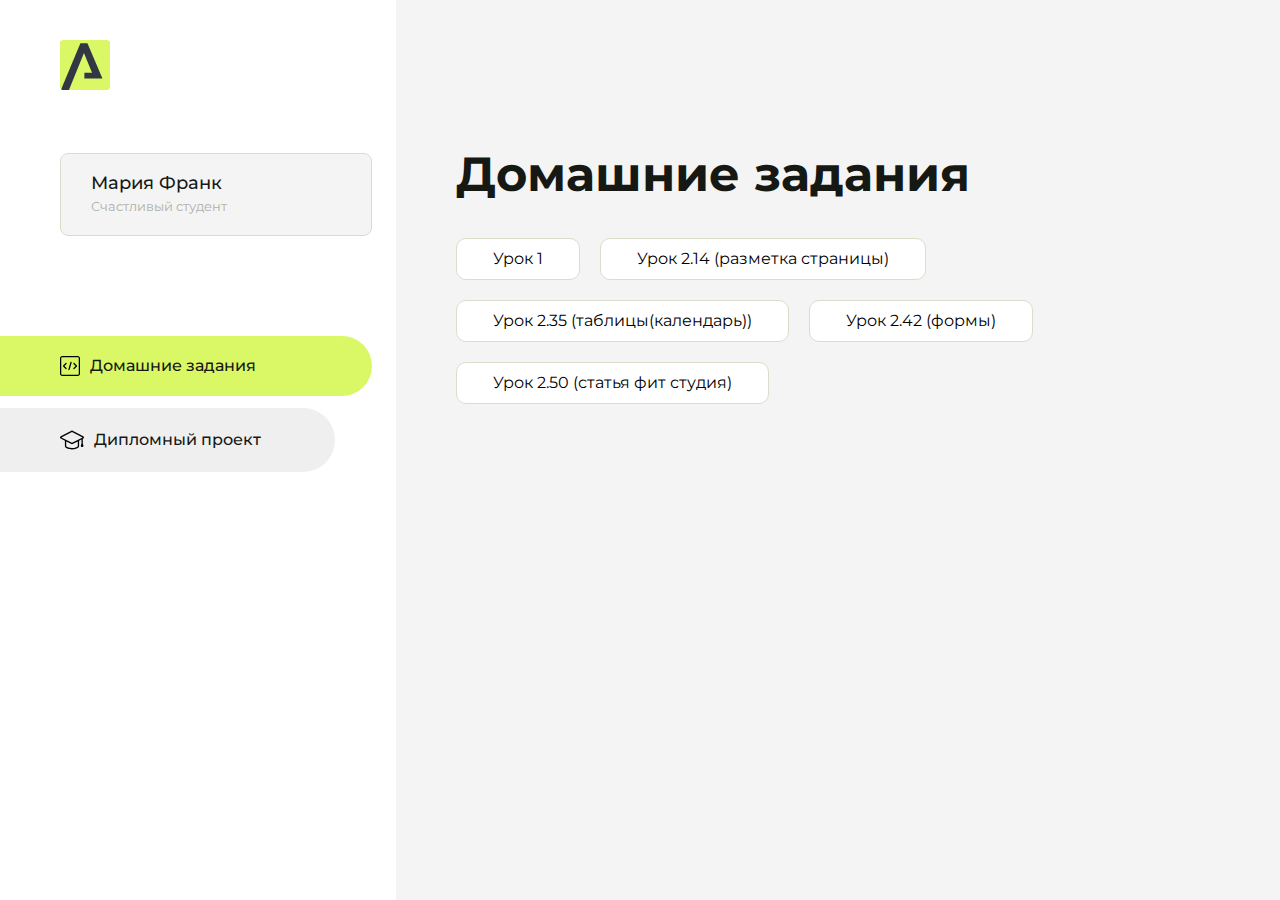
<file: index.html>
<!DOCTYPE html>
<html lang="en">
<head>
    <meta charset="UTF-8">
    <meta name="viewport" content="width=device-width, initial-scale=1.0">
    <title>Домашняя работа</title>
    <link rel="shortcut icon" href="src/logo.ico" type="image/x-icon">
    <link rel="preconnect" href="https://fonts.googleapis.com">
    <link rel="preconnect" href="https://fonts.gstatic.com" crossorigin>
    <link href="https://fonts.googleapis.com/css2?family=Montserrat:wght@400;500;700&family=Rubik:wght@500&display=swap"
          rel="stylesheet">
    <link rel="stylesheet" href="src/style.css">
</head>
<body id="body">
<div class="overlay" id="overlay"></div>
<div class="layout">
    <div class="burger" id="burger">
        <svg viewBox="0 0 24 24" fill="none" xmlns="http://www.w3.org/2000/svg">
            <g id="SVGRepo_bgCarrier" stroke-width="0"></g>
            <g id="SVGRepo_tracerCarrier" stroke-linecap="round" stroke-linejoin="round"></g>
            <g id="SVGRepo_iconCarrier">
                <path d="M4 18L20 18" stroke="#DAF765" stroke-width="2" stroke-linecap="round"></path>
                <path d="M4 12L20 12" stroke="#DAF765" stroke-width="2" stroke-linecap="round"></path>
                <path d="M4 6L20 6" stroke="#DAF765" stroke-width="2" stroke-linecap="round"></path>
            </g>
        </svg>
    </div>
    <aside class="sidebar" id="sidebar">
        <div class="sidebar__inner">
            <div class="logo">
                <svg width="50" height="50" viewBox="0 0 50 50" fill="none" xmlns="http://www.w3.org/2000/svg">
                    <g clip-path="url(#clip0_513_74730)">
                        <path d="M46.17 -0.257004H3.83C1.57281 -0.257004 -0.257 1.57281 -0.257 3.83V46.17C-0.257 48.4272 1.57281 50.257 3.83 50.257H46.17C48.4272 50.257 50.257 48.4272 50.257 46.17V3.83C50.257 1.57281 48.4272 -0.257004 46.17 -0.257004Z"
                              fill="#DAF765"/>
                        <path d="M24.375 38.4H42.461L27.441 3.1585H20.4355C20.4355 3.1585 6.7895 35.881 1.1945 49.294C2.015 50.0275 3.0945 50.257 3.6945 50.257H8.8445L23.954 13.07L32.0465 32.8285H24.375V38.4Z"
                              fill="#323843"/>
                    </g>
                    <defs>
                        <clipPath id="clip0_513_74730">
                            <rect width="50" height="50" fill="white"/>
                        </clipPath>
                    </defs>
                </svg>
            </div>
            <div class="sidebar__user">
                <div class="sidebar__name">Мария Франк</div>
                <div class="sidebar__text">Счастливый студент</div>
            </div>
            <div class="sidebar__tabs">
                <div class="sidebar__item">
                    <button class="sidebar__button active" id="tasks">
                        <svg xmlns="http://www.w3.org/2000/svg" width="20" height="20" viewBox="0 0 20 20" fill="none">
                            <g clip-path="url(#clip0_704_74543)">
                                <path d="M17.7083 20H2.29167C1.0275 20 0 18.9725 0 17.7083V2.29167C0 1.0275 1.0275 0 2.29167 0H17.7083C18.9725 0 20 1.0275 20 2.29167V17.7083C20 18.9725 18.9725 20 17.7083 20ZM2.29167 1.25C1.7175 1.25 1.25 1.7175 1.25 2.29167V17.7083C1.25 18.2825 1.7175 18.75 2.29167 18.75H17.7083C18.2825 18.75 18.75 18.2825 18.75 17.7083V2.29167C18.75 1.7175 18.2825 1.25 17.7083 1.25H2.29167Z"
                                      fill="black"/>
                                <path d="M6.04167 13.125C5.88167 13.125 5.72167 13.0642 5.6 12.9417L3.1 10.4417C2.85583 10.1975 2.85583 9.80167 3.1 9.5575L5.6 7.0575C5.84417 6.81333 6.24 6.81333 6.48417 7.0575C6.72833 7.30167 6.72833 7.6975 6.48417 7.94167L4.42583 10L6.48417 12.0583C6.72833 12.3025 6.72833 12.6983 6.48417 12.9425C6.36167 13.0642 6.20167 13.125 6.04167 13.125Z"
                                      fill="black"/>
                                <path d="M8.95833 14.1667C8.9 14.1667 8.84 14.1583 8.78167 14.1417C8.45083 14.0442 8.26083 13.6967 8.35833 13.3658L10.4417 6.28251C10.5392 5.95084 10.8892 5.76417 11.2175 5.85917C11.5483 5.95667 11.7383 6.30417 11.6408 6.63501L9.5575 13.7183C9.47833 13.9908 9.22833 14.1667 8.95833 14.1667Z"
                                      fill="black"/>
                                <path d="M13.9583 13.125C13.7983 13.125 13.6383 13.0642 13.5167 12.9417C13.2725 12.6975 13.2725 12.3017 13.5167 12.0575L15.575 9.99916L13.5167 7.94083C13.2725 7.69666 13.2725 7.30083 13.5167 7.05666C13.7608 6.81249 14.1567 6.81249 14.4008 7.05666L16.9008 9.55666C17.145 9.80083 17.145 10.1967 16.9008 10.4408L14.4008 12.9408C14.2783 13.0642 14.1183 13.125 13.9583 13.125Z"
                                      fill="black"/>
                            </g>
                            <defs>
                                <clipPath id="clip0_704_74543">
                                    <rect width="20" height="20" fill="white"/>
                                </clipPath>
                            </defs>
                        </svg>
                        <span>Домашние задания</span></button>
                </div>
                <div class="sidebar__item">
                    <button class="sidebar__button" id="diplom">
                        <svg xmlns="http://www.w3.org/2000/svg" width="24" height="24" viewBox="0 0 24 24" fill="none">
                            <g clip-path="url(#clip0_704_74553)">
                                <path d="M23.2628 10.5971C23.7176 10.365 24 9.90375 24 9.39337C24 8.883 23.7176 8.42175 23.2628 8.18962L12.6135 2.75362C12.2291 2.55824 11.7705 2.55787 11.3854 2.75399L0.736875 8.19C0.282375 8.42175 0 8.883 0 9.39337C0 9.90375 0.282375 10.365 0.736875 10.5971L4.89038 12.7177V18.2074C4.89038 19.8154 8.412 21.393 12 21.393C15.5884 21.393 19.1096 19.815 19.1096 18.2074V12.7174L21.4609 11.517V15.8017L20.901 17.2305C20.7409 17.6389 20.7934 18.0994 21.0405 18.4616C21.2876 18.8246 21.6979 19.041 22.1366 19.041C22.5754 19.041 22.9852 18.8246 23.2324 18.462C23.4795 18.099 23.532 17.6385 23.3719 17.2301L22.8124 15.8021V10.827L23.2628 10.5971ZM17.7623 18.1721C17.6198 18.6375 15.3491 20.0419 12 20.0419C8.65088 20.0419 6.38025 18.6375 6.2415 18.2074V12.3037L6.23887 12.3019C6.23812 12.057 6.1065 11.8207 5.87325 11.7019L1.3515 9.39337L12 3.95737L22.6489 9.39337L12 14.8294L5.87325 11.7019C5.54063 11.5331 4.6695 11.6674 4.5 12C4.33012 12.3322 4.55813 12.5479 4.89038 12.7177L11.3857 16.0331C11.5781 16.1314 11.7889 16.1805 12 16.1805C12.2107 16.1805 12.4222 16.1314 12.6146 16.0331L17.7593 13.407L17.7623 18.1721Z"
                                      fill="black"/>
                            </g>
                            <defs>
                                <clipPath id="clip0_704_74553">
                                    <rect width="24" height="24" fill="white"/>
                                </clipPath>
                            </defs>
                        </svg>
                        <span>Дипломный проект</span></button>
                </div>
            </div>
        </div>

    </aside>
    <div class="content">
        <div class="container">
            <div class="content__block" id="tasksBlock">
                <div class="content__title">Домашние задания</div>
                <ul class="content__list">
                    <li class="content__list-item">
                        <a href="курс верстки/index.html">Урок 1</a>
                    </li>
                    <li class="content__list-item">
                        <a href="HW-razmetka/index.html">Урок 2.14 (разметка страницы)</a>
                    </li>
                     <li class="content__list-item">
                        <a href="hw-table/index.html">Урок 2.35 (таблицы(календарь))</a>
                    </li>
                    <li class="content__list-item">
                        <a href="hw forma/index.html">Урок 2.42 (формы)</a>
                    </li>
                    <li class="content__list-item">
                        <a href="fit-studio/article.html">Урок 2.50 (статья фит студия)</a>
                    </li>
                </ul>
            </div>
            <div class="content__block hidden" id="diplomBlock">
                <div class="content__title">Дипломный проект</div>
                <div class="content__list-diplom">
                    <a href="ПАПКА-С-НОМЕРОМ-УРОКА">Ссылка на ДЗ</a>
                </div>
                <div class="content__decor">
                    <div class="content__decor-text">Давай проверим, чему ты научился!</div>
                    <div class="content__decor-img">
                        <img src="src/decor.png" alt="decor">
                    </div>
                </div>
            </div>
        </div>
    </div>
</div>
<script src="src/index.js"></script>
</body>
</html>
</file>
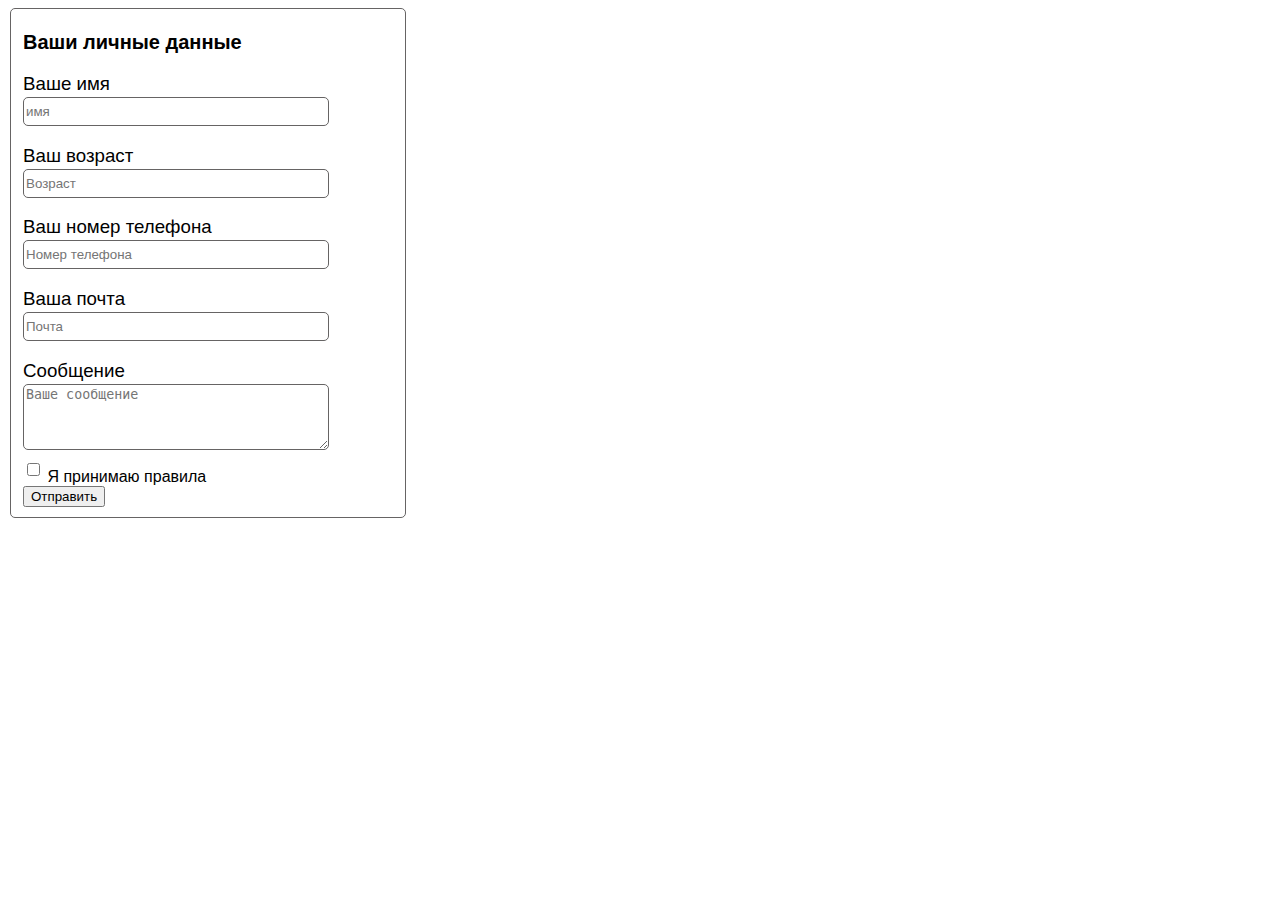
<file: hw forma/index.html>
<!doctype html>
<html lang="ru">
  <head>
    <meta charset="UTF-8" />
    <meta name="viewport" content="width=device-width, initial-scale=1.0" />
    <title>Форма</title>
    <link rel="stylesheet" href="style.css" />
  </head>
  <body>
    <form>
      <fieldset>
        <h2>Ваши личные данные</h2>
        <label>
          <h3>Ваше имя</h3>
          <input
            id="name"
            placeholder="имя"
            name="name"
            type="text"
            required
          /> </label
        ><label>
          <h3>Ваш возраст</h3>
          <input
            id="age"
            placeholder="Возраст"
            name="age"
            type="number"
            inputmode="numeric"
            required
          /> </label
        ><label>
          <h3>Ваш номер телефона</h3>
          <input
            id="phone"
            placeholder="Номер телефона"
            name="phone"
            type="tel"
            inputmode="tel"
            required
          />
        </label>
        <label>
          <h3>Ваша почта</h3>
          <input
            id="email"
            placeholder="Почта"
            name="email"
            type="email"
            inputmode="email"
            required
          />
        </label>
        <label>
          <h3>Сообщение</h3>
          <textarea
            name="message"
            placeholder="Ваше сообщение"
            id="message"
            required
          ></textarea></label
        ><label>
          <input id="accept" name="accept" type="checkbox" required /> Я
          принимаю правила
        </label>
        <button type="submit">Отправить</button>
      </fieldset>
    </form>
  </body>
</html>
</file>
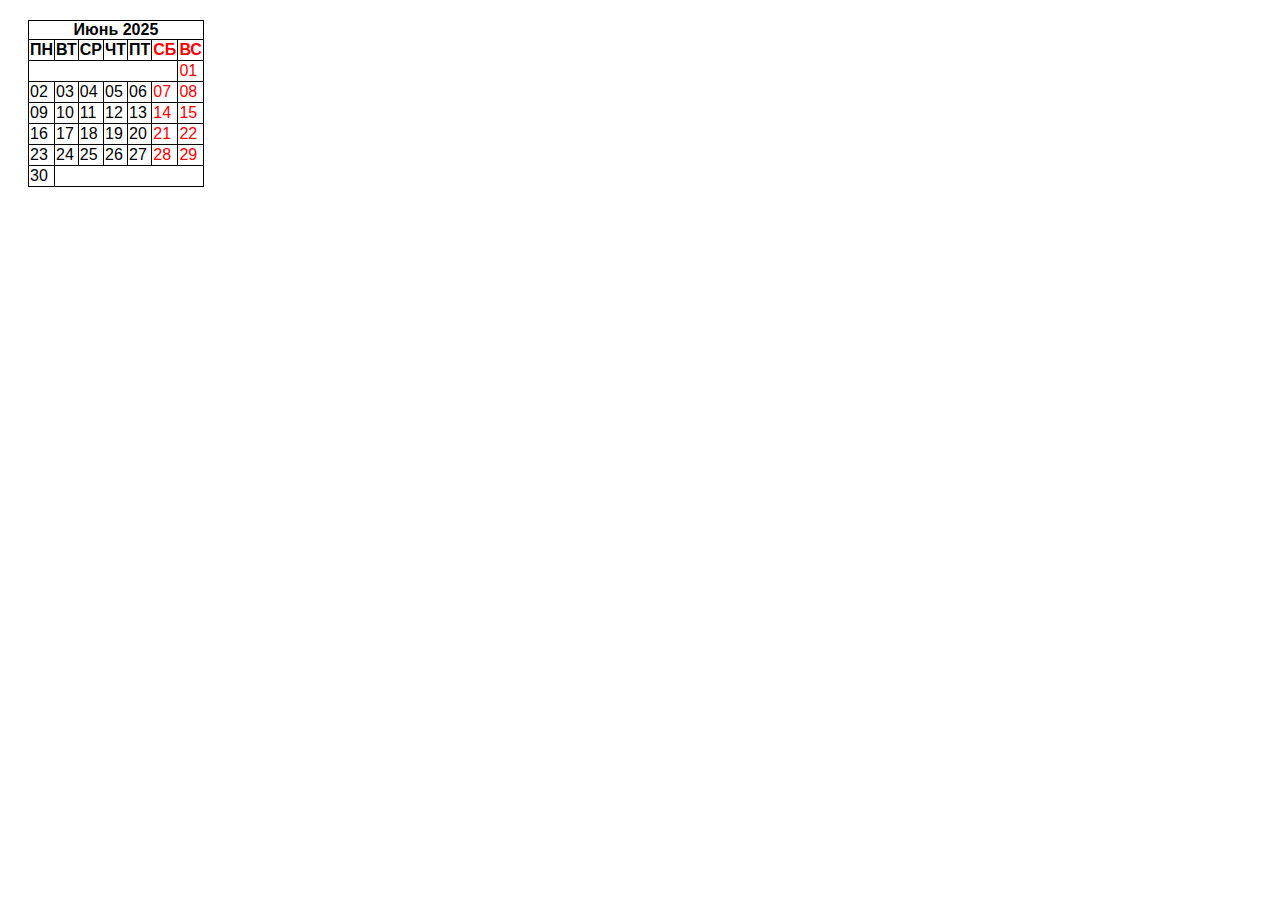
<file: hw-table/index.html>
<!doctype html>
<html lang="ru">
  <head>
    <meta charset="UTF-8" />
    <meta name="viewport" content="width=device-width, initial-scale=1.0" />
    <title>Календарь</title>
    <link rel="stylesheet" href="style.css" />
  </head>
  <body>
    <table>
      <caption>
        Июнь 2025
      </caption>
      <thead>
        <tr>
          <th>ПН</th>
          <th>ВТ</th>
          <th>СР</th>
          <th>ЧТ</th>
          <th>ПТ</th>
          <th class="vh">СБ</th>
          <th class="vh">ВС</th>
        </tr>
      </thead>
      <tbody>
        <tr>
          <td colspan="6"></td>
          <td class="vh">01</td>
        </tr>
        <tr>
          <td>02</td>
          <td>03</td>
          <td>04</td>
          <td>05</td>
          <td>06</td>
          <td class="vh">07</td>
          <td class="vh">08</td>
        </tr>
        <tr>
          <td>09</td>
          <td>10</td>
          <td>11</td>
          <td>12</td>
          <td>13</td>
          <td class="vh">14</td>
          <td class="vh">15</td>
        </tr>
        <tr>
          <td>16</td>
          <td>17</td>
          <td>18</td>
          <td>19</td>
          <td>20</td>
          <td class="vh">21</td>
          <td class="vh">22</td>
        </tr>
        <tr>
          <td>23</td>
          <td>24</td>
          <td>25</td>
          <td>26</td>
          <td>27</td>
          <td class="vh">28</td>
          <td class="vh">29</td>
        </tr>
        <tr>
          <td>30</td>
          <td colspan="6"></td>
        </tr>
      </tbody>
      <tfoot></tfoot>
    </table>
  </body>
</html>
</file>
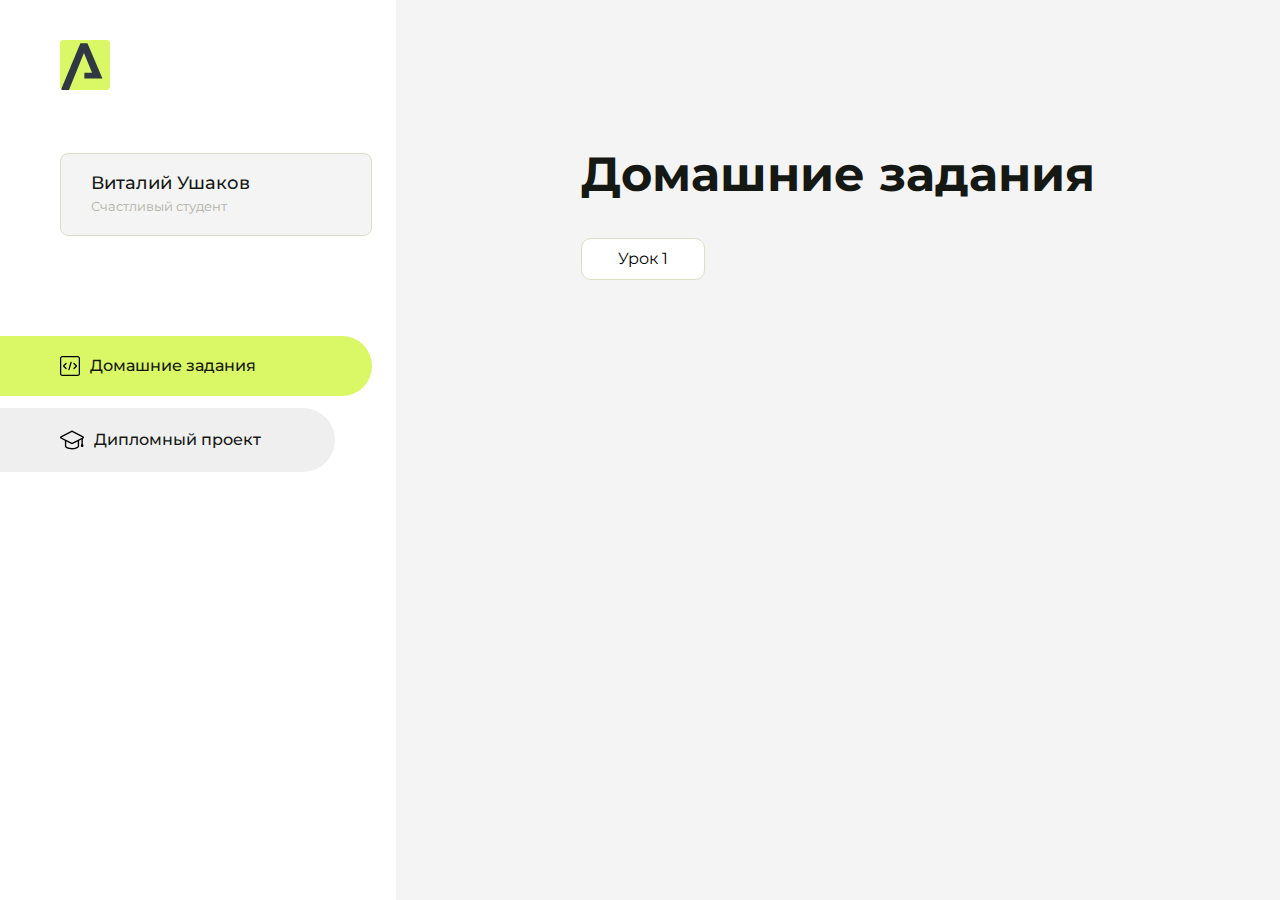
<file: template/index.html>
<!DOCTYPE html>
<html lang="en">
<head>
    <meta charset="UTF-8">
    <meta name="viewport" content="width=device-width, initial-scale=1.0">
    <title>Домашняя работа</title>
    <link rel="shortcut icon" href="src/logo.ico" type="image/x-icon">
    <link rel="preconnect" href="https://fonts.googleapis.com">
    <link rel="preconnect" href="https://fonts.gstatic.com" crossorigin>
    <link href="https://fonts.googleapis.com/css2?family=Montserrat:wght@400;500;700&family=Rubik:wght@500&display=swap"
          rel="stylesheet">
    <link rel="stylesheet" href="src/style.css">
</head>
<body id="body">
<div class="overlay" id="overlay"></div>
<div class="layout">
    <div class="burger" id="burger">
        <svg viewBox="0 0 24 24" fill="none" xmlns="http://www.w3.org/2000/svg">
            <g id="SVGRepo_bgCarrier" stroke-width="0"></g>
            <g id="SVGRepo_tracerCarrier" stroke-linecap="round" stroke-linejoin="round"></g>
            <g id="SVGRepo_iconCarrier">
                <path d="M4 18L20 18" stroke="#DAF765" stroke-width="2" stroke-linecap="round"></path>
                <path d="M4 12L20 12" stroke="#DAF765" stroke-width="2" stroke-linecap="round"></path>
                <path d="M4 6L20 6" stroke="#DAF765" stroke-width="2" stroke-linecap="round"></path>
            </g>
        </svg>
    </div>
    <aside class="sidebar" id="sidebar">
        <div class="sidebar__inner">
            <div class="logo">
                <svg width="50" height="50" viewBox="0 0 50 50" fill="none" xmlns="http://www.w3.org/2000/svg">
                    <g clip-path="url(#clip0_513_74730)">
                        <path d="M46.17 -0.257004H3.83C1.57281 -0.257004 -0.257 1.57281 -0.257 3.83V46.17C-0.257 48.4272 1.57281 50.257 3.83 50.257H46.17C48.4272 50.257 50.257 48.4272 50.257 46.17V3.83C50.257 1.57281 48.4272 -0.257004 46.17 -0.257004Z"
                              fill="#DAF765"/>
                        <path d="M24.375 38.4H42.461L27.441 3.1585H20.4355C20.4355 3.1585 6.7895 35.881 1.1945 49.294C2.015 50.0275 3.0945 50.257 3.6945 50.257H8.8445L23.954 13.07L32.0465 32.8285H24.375V38.4Z"
                              fill="#323843"/>
                    </g>
                    <defs>
                        <clipPath id="clip0_513_74730">
                            <rect width="50" height="50" fill="white"/>
                        </clipPath>
                    </defs>
                </svg>
            </div>
            <div class="sidebar__user">
                <div class="sidebar__name">Виталий Ушаков</div>
                <div class="sidebar__text">Счастливый студент</div>
            </div>
            <div class="sidebar__tabs">
                <div class="sidebar__item">
                    <button class="sidebar__button active" id="tasks">
                        <svg xmlns="http://www.w3.org/2000/svg" width="20" height="20" viewBox="0 0 20 20" fill="none">
                            <g clip-path="url(#clip0_704_74543)">
                                <path d="M17.7083 20H2.29167C1.0275 20 0 18.9725 0 17.7083V2.29167C0 1.0275 1.0275 0 2.29167 0H17.7083C18.9725 0 20 1.0275 20 2.29167V17.7083C20 18.9725 18.9725 20 17.7083 20ZM2.29167 1.25C1.7175 1.25 1.25 1.7175 1.25 2.29167V17.7083C1.25 18.2825 1.7175 18.75 2.29167 18.75H17.7083C18.2825 18.75 18.75 18.2825 18.75 17.7083V2.29167C18.75 1.7175 18.2825 1.25 17.7083 1.25H2.29167Z"
                                      fill="black"/>
                                <path d="M6.04167 13.125C5.88167 13.125 5.72167 13.0642 5.6 12.9417L3.1 10.4417C2.85583 10.1975 2.85583 9.80167 3.1 9.5575L5.6 7.0575C5.84417 6.81333 6.24 6.81333 6.48417 7.0575C6.72833 7.30167 6.72833 7.6975 6.48417 7.94167L4.42583 10L6.48417 12.0583C6.72833 12.3025 6.72833 12.6983 6.48417 12.9425C6.36167 13.0642 6.20167 13.125 6.04167 13.125Z"
                                      fill="black"/>
                                <path d="M8.95833 14.1667C8.9 14.1667 8.84 14.1583 8.78167 14.1417C8.45083 14.0442 8.26083 13.6967 8.35833 13.3658L10.4417 6.28251C10.5392 5.95084 10.8892 5.76417 11.2175 5.85917C11.5483 5.95667 11.7383 6.30417 11.6408 6.63501L9.5575 13.7183C9.47833 13.9908 9.22833 14.1667 8.95833 14.1667Z"
                                      fill="black"/>
                                <path d="M13.9583 13.125C13.7983 13.125 13.6383 13.0642 13.5167 12.9417C13.2725 12.6975 13.2725 12.3017 13.5167 12.0575L15.575 9.99916L13.5167 7.94083C13.2725 7.69666 13.2725 7.30083 13.5167 7.05666C13.7608 6.81249 14.1567 6.81249 14.4008 7.05666L16.9008 9.55666C17.145 9.80083 17.145 10.1967 16.9008 10.4408L14.4008 12.9408C14.2783 13.0642 14.1183 13.125 13.9583 13.125Z"
                                      fill="black"/>
                            </g>
                            <defs>
                                <clipPath id="clip0_704_74543">
                                    <rect width="20" height="20" fill="white"/>
                                </clipPath>
                            </defs>
                        </svg>
                        <span>Домашние задания</span></button>
                </div>
                <div class="sidebar__item">
                    <button class="sidebar__button" id="diplom">
                        <svg xmlns="http://www.w3.org/2000/svg" width="24" height="24" viewBox="0 0 24 24" fill="none">
                            <g clip-path="url(#clip0_704_74553)">
                                <path d="M23.2628 10.5971C23.7176 10.365 24 9.90375 24 9.39337C24 8.883 23.7176 8.42175 23.2628 8.18962L12.6135 2.75362C12.2291 2.55824 11.7705 2.55787 11.3854 2.75399L0.736875 8.19C0.282375 8.42175 0 8.883 0 9.39337C0 9.90375 0.282375 10.365 0.736875 10.5971L4.89038 12.7177V18.2074C4.89038 19.8154 8.412 21.393 12 21.393C15.5884 21.393 19.1096 19.815 19.1096 18.2074V12.7174L21.4609 11.517V15.8017L20.901 17.2305C20.7409 17.6389 20.7934 18.0994 21.0405 18.4616C21.2876 18.8246 21.6979 19.041 22.1366 19.041C22.5754 19.041 22.9852 18.8246 23.2324 18.462C23.4795 18.099 23.532 17.6385 23.3719 17.2301L22.8124 15.8021V10.827L23.2628 10.5971ZM17.7623 18.1721C17.6198 18.6375 15.3491 20.0419 12 20.0419C8.65088 20.0419 6.38025 18.6375 6.2415 18.2074V12.3037L6.23887 12.3019C6.23812 12.057 6.1065 11.8207 5.87325 11.7019L1.3515 9.39337L12 3.95737L22.6489 9.39337L12 14.8294L5.87325 11.7019C5.54063 11.5331 4.6695 11.6674 4.5 12C4.33012 12.3322 4.55813 12.5479 4.89038 12.7177L11.3857 16.0331C11.5781 16.1314 11.7889 16.1805 12 16.1805C12.2107 16.1805 12.4222 16.1314 12.6146 16.0331L17.7593 13.407L17.7623 18.1721Z"
                                      fill="black"/>
                            </g>
                            <defs>
                                <clipPath id="clip0_704_74553">
                                    <rect width="24" height="24" fill="white"/>
                                </clipPath>
                            </defs>
                        </svg>
                        <span>Дипломный проект</span></button>
                </div>
            </div>
        </div>

    </aside>
    <div class="content">
        <div class="container">
            <div class="content__block" id="tasksBlock">
                <div class="content__title">Домашние задания</div>
                <ul class="content__list">
                    <li class="content__list-item">
                        <a href="lesson1/index.html">Урок 1</a>
                    </li>
                </ul>
            </div>
            <div class="content__block hidden" id="diplomBlock">
                <div class="content__title">Дипломный проект</div>
                <div class="content__list-diplom">
                    <a href="ПАПКА-С-НОМЕРОМ-УРОКА">Ссылка на ДЗ</a>
                </div>
                <div class="content__decor">
                    <div class="content__decor-text">Давай проверим, чему ты научился!</div>
                    <div class="content__decor-img">
                        <img src="src/decor.png" alt="decor">
                    </div>
                </div>
            </div>
        </div>
    </div>
</div>
<script src="src/index.js"></script>
</body>
</html>
</file>
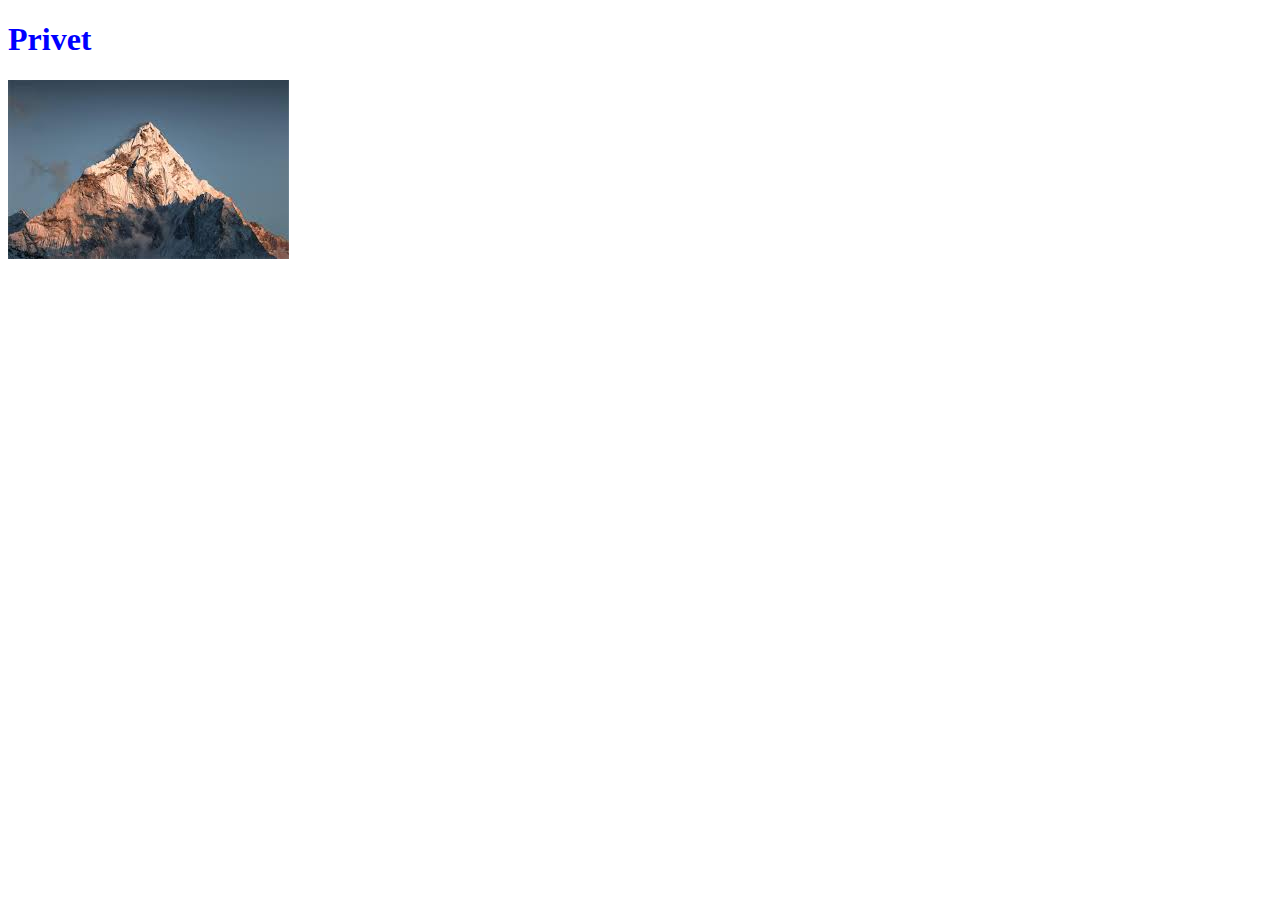
<file: курс верстки/index.html>
<!DOCTYPE html>
<html lang="ru">
    <head>
        <title>Урок1</title>
        <link rel="stylesheet" href="style.css"> 
        <script src="scrypt.js"></script>
        </head>
    <body>
        <h1>Privet</h1> 
        <img src="[data-uri]" alt="">
    </body>

</html>
</file>
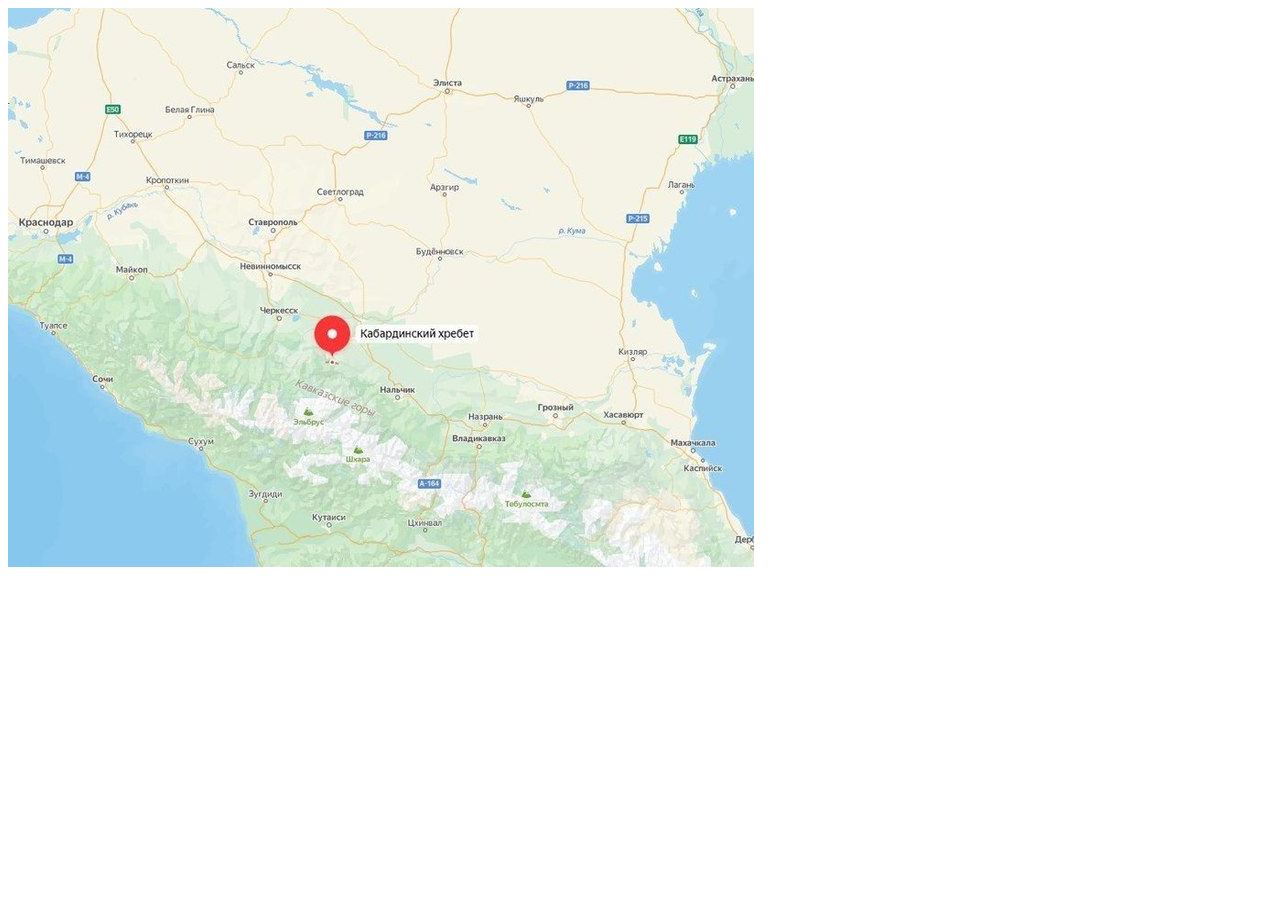
<file: HW-razmetka/mesto.html>
<!doctype html>
<html lang="ru">
  <head>
    <meta charset="UTF-8" />
    <meta name="viewport" content="width=device-width, initial-scale=1.0" />
    <title>Место</title>
  </head>
  <body>
    <img src="mesto1.jpg" alt="точка на карте" />
  </body>
</html>
</file>
<file: src/style.css>
*{padding: 0;margin: 0;border: 0;}
*,*:before,*:after{-webkit-box-sizing: border-box;box-sizing: border-box;}
:focus,:active{outline: none;}
a:focus,a:active{outline: none;}
nav,footer,header,aside{display: block;}
html,body{
    height:100%;width:100%;
    font-size:100%;line-height:1;-ms-text-size-adjust:100%;-moz-text-size-adjust:100%;-webkit-text-size-adjust:100%;}
input,button,textarea{font-family:inherit;}
input::-ms-clear{display: none;}
button{cursor: pointer;}
button::-moz-focus-inner{padding:0;border:0;}
a,a:visited{text-decoration: none;}
a:hover{text-decoration: none;}
ul li{list-style: none;}
img{vertical-align: top;}
h1,h2,h3,h4,h5,h6{font-size:inherit;font-weight: inherit;}
a{color:inherit;}



body {
    font-family: "Montserrat",SansSerif;
    color: black;
}

body.overflow {
    overflow: hidden;
}



.layout {
    display: -webkit-box;
    display: -ms-flexbox;
    display: flex;
    min-height: 100vh;
}

.sidebar {
    padding: 40px 24px 40px 0;
    -ms-flex-negative: 0;
    flex-shrink: 0;
    background-color: white;
}



.content {
    -webkit-box-flex: 1;
    -ms-flex-positive: 1;
    flex-grow: 1;
    background-color: #F4F4F4;
}

.container {
    display: -webkit-box;
    display: -ms-flexbox;
    display: flex;
    -webkit-box-orient: vertical;
    -webkit-box-direction: normal;
    -ms-flex-direction: column;
    flex-direction: column;
    -webkit-box-pack: center;
    -ms-flex-pack: center;
    justify-content: center;
    -webkit-box-align: center;
    -ms-flex-align: center;
    align-items: center;
    padding: 150px 60px 80px 60px;
}


.logo {
    margin-left: 60px;
    margin-bottom: 60px;
}

.sidebar__user {
    background-color: #F4F4F4;
    padding: 20px 30px;
    margin-left: 60px;
    margin-bottom: 100px;
    border-radius: 8px;
    border: 1px solid #DADEC9;
}

.sidebar__name {
    color:#161814;
    font-size: 18px;
    font-weight: 500;
    margin-bottom: 6px;
}

.sidebar__text {
    color: #AFB1A7;
    font-size: 13px;
    font-weight: 400;
    line-height: 130%; /* 16.9px */
}

.sidebar__item {
    width: 372px;
}

.sidebar__button {
    display: -webkit-box;
    display: -ms-flexbox;
    display: flex;
    -webkit-box-align: center;
    -ms-flex-align: center;
    align-items: center;
    gap: 10px;
    padding: 20px 60px;
    margin-bottom: 12px;
    border-radius: 0px 100px 100px 0px;
    -webkit-transition: all .5s;
    -o-transition: all .5s;
    transition: all .5s;
    cursor: pointer;
    width: 90%;
    color:#161814;
    font-size: 16px;
    font-weight: 500;
}

.sidebar__button.active , .sidebar__button:hover {
    width: 100%;
    background-color: #DAF765;
}


.content__title {
    color: #161814;
    font-size: 48px;
    font-weight: 700;
    margin-bottom: 40px;
}

.content__list {
    display: -webkit-box;
    display: -ms-flexbox;
    display: flex;
    -webkit-box-align: center;
    -ms-flex-align: center;
    align-items: center;
    -ms-flex-wrap: wrap;
    flex-wrap: wrap;
    gap: 20px;
}



.content__list-item  {
    cursor: pointer;
    padding: 12px 18px;
    background-color: #fff;
    border-radius: 10px;
    border: 1px solid #DADEC9;
    -webkit-transition: all .3s;
    -o-transition: all .3s;
    transition: all .3s;
}

.content__list-item:hover,.content__list-diplom:hover {
    background-color: #AFB1A7;
}

li a {
    padding: 12px 18px;

}


.content__list-diplom {
    -webkit-transition: all .3s;
    -o-transition: all .3s;
    transition: all .3s;
    display: inline-block;
    padding: 12px 18px;
    background-color: #fff;
    border-radius: 10px;
    border: 1px solid #DADEC9;
}

.content__decor {
    display: -webkit-box;
    display: -ms-flexbox;
    display: flex;
    -webkit-box-align: center;
    -ms-flex-align: center;
    align-items: center;
}

.content__decor-text {
    color:#BEDD44;
    font-size: 36px;
    font-weight: 700;
    line-height: 110%; /* 39.6px */
}

.content__block {
    max-width: 1200px;
}

.content__block.hidden {
    display: none;
}

.content__decor-img img{
    width: 100%;
}

.burger {
    display: none;
    padding: 5px;
    position: fixed;
    top: 3%;
    right: 7%;
    width: 40px;
    height: 40px;
    background-color: #161814;
    border-radius: 50%;
    z-index: 10;
    border: 1px solid #DAF765;
}

@media (max-width: 768px) {
    .burger {
        display: block;
    }

    .sidebar {
        -webkit-transition: all .3s;
        -o-transition: all .3s;
        transition: all .3s;
        -webkit-transform: translateX(-100%);
        -ms-transform: translateX(-100%);
        transform: translateX(-100%);
        position: fixed;
        top: 0;
        left: 0;
        bottom: 0;
        z-index: 5;
    }

    .sidebar.show {
        -webkit-transform: translateX(0%);
        -ms-transform: translateX(0%);
        transform: translateX(0%);
    }

    .overlay {
        opacity: 0;
        pointer-events: none;
        -webkit-transition: all .3s;
        -o-transition: all .3s;
        transition: all .3s;
        position: absolute;
        top: 0;
        right: 0;
        left: 0;
        bottom: 0;
        z-index: 3;
        background-color: #000000e0;
    }

    .overlay.show {
        opacity: 1;
        pointer-events: all;
    }

    .container {
        padding: 40px 20px;
        min-height: 100%;
    }

    .content__decor {
        margin-top: 20px;
        -webkit-box-orient: vertical;
        -webkit-box-direction: normal;
        -ms-flex-direction: column;
        flex-direction: column;
    }
}

@media (max-width: 400px) {
    .sidebar__user {
        margin-left: 0;
    }
}
</file>
<file: hw forma/style.css>
form {
  font-family: sans-serif;
  width: 400px;
}
fieldset {
  border-radius: 5px;
  border: 1px solid #666464;
}
h2 {
  font-size: 20px;
}
h3 {
  margin-bottom: 2px;
  font-weight: 400;
}
label {
  display: block;
}
input {
  height: 25px;
  border-radius: 5px;
  border: 1px solid #666464;
  width: 300px;
}
textarea {
  resize: vertical;
  min-height: 60px;
  max-height: 200px;
  width: 300px;
  border-radius: 5px;
  border: 1px solid #666464;
}
#age {
}
#accept {
  width: auto;
  cursor: pointer;
}
button {
  cursor: pointer;
}
</file>
<file: hw-table/style.css>
table {
  margin: 20px;
  font-family: sans-serif;
  border-collapse: collapse;
  border-spacing: 0;
}
th,
td,
caption {
  border: 1px solid black;
}
caption {
  border-bottom: 0px;
  font-weight: bold;
}
.vh {
  color: red;
}
</file>
<file: template/src/style.css>
*{padding: 0;margin: 0;border: 0;}
*,*:before,*:after{-webkit-box-sizing: border-box;box-sizing: border-box;}
:focus,:active{outline: none;}
a:focus,a:active{outline: none;}
nav,footer,header,aside{display: block;}
html,body{
    height:100%;width:100%;
    font-size:100%;line-height:1;-ms-text-size-adjust:100%;-moz-text-size-adjust:100%;-webkit-text-size-adjust:100%;}
input,button,textarea{font-family:inherit;}
input::-ms-clear{display: none;}
button{cursor: pointer;}
button::-moz-focus-inner{padding:0;border:0;}
a,a:visited{text-decoration: none;}
a:hover{text-decoration: none;}
ul li{list-style: none;}
img{vertical-align: top;}
h1,h2,h3,h4,h5,h6{font-size:inherit;font-weight: inherit;}
a{color:inherit;}



body {
    font-family: "Montserrat",SansSerif;
    color: black;
}

body.overflow {
    overflow: hidden;
}



.layout {
    display: -webkit-box;
    display: -ms-flexbox;
    display: flex;
    min-height: 100vh;
}

.sidebar {
    padding: 40px 24px 40px 0;
    -ms-flex-negative: 0;
    flex-shrink: 0;
    background-color: white;
}



.content {
    -webkit-box-flex: 1;
    -ms-flex-positive: 1;
    flex-grow: 1;
    background-color: #F4F4F4;
}

.container {
    display: -webkit-box;
    display: -ms-flexbox;
    display: flex;
    -webkit-box-orient: vertical;
    -webkit-box-direction: normal;
    -ms-flex-direction: column;
    flex-direction: column;
    -webkit-box-pack: center;
    -ms-flex-pack: center;
    justify-content: center;
    -webkit-box-align: center;
    -ms-flex-align: center;
    align-items: center;
    padding: 150px 60px 80px 60px;
}


.logo {
    margin-left: 60px;
    margin-bottom: 60px;
}

.sidebar__user {
    background-color: #F4F4F4;
    padding: 20px 30px;
    margin-left: 60px;
    margin-bottom: 100px;
    border-radius: 8px;
    border: 1px solid #DADEC9;
}

.sidebar__name {
    color:#161814;
    font-size: 18px;
    font-weight: 500;
    margin-bottom: 6px;
}

.sidebar__text {
    color: #AFB1A7;
    font-size: 13px;
    font-weight: 400;
    line-height: 130%; /* 16.9px */
}

.sidebar__item {
    width: 372px;
}

.sidebar__button {
    display: -webkit-box;
    display: -ms-flexbox;
    display: flex;
    -webkit-box-align: center;
    -ms-flex-align: center;
    align-items: center;
    gap: 10px;
    padding: 20px 60px;
    margin-bottom: 12px;
    border-radius: 0px 100px 100px 0px;
    -webkit-transition: all .5s;
    -o-transition: all .5s;
    transition: all .5s;
    cursor: pointer;
    width: 90%;
    color:#161814;
    font-size: 16px;
    font-weight: 500;
}

.sidebar__button.active , .sidebar__button:hover {
    width: 100%;
    background-color: #DAF765;
}


.content__title {
    color: #161814;
    font-size: 48px;
    font-weight: 700;
    margin-bottom: 40px;
}

.content__list {
    display: -webkit-box;
    display: -ms-flexbox;
    display: flex;
    -webkit-box-align: center;
    -ms-flex-align: center;
    align-items: center;
    -ms-flex-wrap: wrap;
    flex-wrap: wrap;
    gap: 20px;
}



.content__list-item  {
    cursor: pointer;
    padding: 12px 18px;
    background-color: #fff;
    border-radius: 10px;
    border: 1px solid #DADEC9;
    -webkit-transition: all .3s;
    -o-transition: all .3s;
    transition: all .3s;
}

.content__list-item:hover,.content__list-diplom:hover {
    background-color: #AFB1A7;
}

li a {
    padding: 12px 18px;

}


.content__list-diplom {
    -webkit-transition: all .3s;
    -o-transition: all .3s;
    transition: all .3s;
    display: inline-block;
    padding: 12px 18px;
    background-color: #fff;
    border-radius: 10px;
    border: 1px solid #DADEC9;
}

.content__decor {
    display: -webkit-box;
    display: -ms-flexbox;
    display: flex;
    -webkit-box-align: center;
    -ms-flex-align: center;
    align-items: center;
}

.content__decor-text {
    color:#BEDD44;
    font-size: 36px;
    font-weight: 700;
    line-height: 110%; /* 39.6px */
}

.content__block {
    max-width: 1200px;
}

.content__block.hidden {
    display: none;
}

.content__decor-img img{
    width: 100%;
}

.burger {
    display: none;
    padding: 5px;
    position: fixed;
    top: 3%;
    right: 7%;
    width: 40px;
    height: 40px;
    background-color: #161814;
    border-radius: 50%;
    z-index: 10;
    border: 1px solid #DAF765;
}

@media (max-width: 768px) {
    .burger {
        display: block;
    }

    .sidebar {
        -webkit-transition: all .3s;
        -o-transition: all .3s;
        transition: all .3s;
        -webkit-transform: translateX(-100%);
        -ms-transform: translateX(-100%);
        transform: translateX(-100%);
        position: fixed;
        top: 0;
        left: 0;
        bottom: 0;
        z-index: 5;
    }

    .sidebar.show {
        -webkit-transform: translateX(0%);
        -ms-transform: translateX(0%);
        transform: translateX(0%);
    }

    .overlay {
        opacity: 0;
        pointer-events: none;
        -webkit-transition: all .3s;
        -o-transition: all .3s;
        transition: all .3s;
        position: absolute;
        top: 0;
        right: 0;
        left: 0;
        bottom: 0;
        z-index: 3;
        background-color: #000000e0;
    }

    .overlay.show {
        opacity: 1;
        pointer-events: all;
    }

    .container {
        padding: 40px 20px;
        min-height: 100%;
    }

    .content__decor {
        margin-top: 20px;
        -webkit-box-orient: vertical;
        -webkit-box-direction: normal;
        -ms-flex-direction: column;
        flex-direction: column;
    }
}

@media (max-width: 400px) {
    .sidebar__user {
        margin-left: 0;
    }
}
</file>
<file: курс верстки/style.css>
h1 {
    color: blue;
}
</file>
